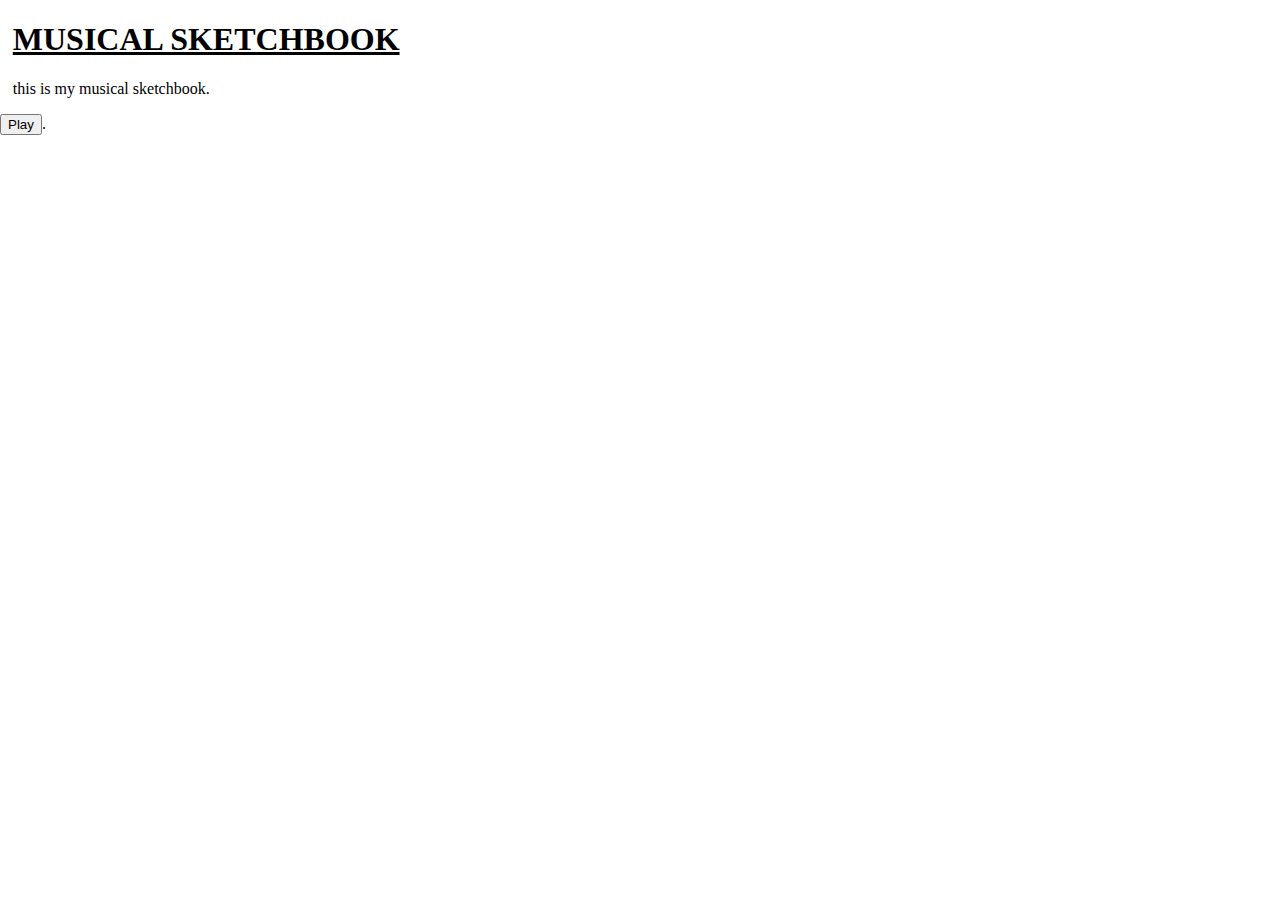
<file: musicalSketchbook.html>
<!DOCTYPE html>
<html>
  <head>
    <meta charset="UTF-8">
    <meta name="viewport" content="width=device-width, initial-scale=1.0">
    <meta http-equiv="Content-Security-Policy: worker-src 'self' blob:;">
    <link href="https://akibaten.xyz/feed.xml" rel="alternate" type="application/rss+xml" title="whats new on my website" />
    <link href="/musicalSketchbook/style.css" rel="stylesheet" type="text/css" media="all">
    <link rel="icon" type="image/x-icon" href="/index/favicon.png">
    <title>𝑲𝒊𝒏𝒅𝒈𝒐𝒎 𝒐𝒇 𝑨𝒌𝒊𝒃𝒂𝒕𝒆𝒏</title>
  </head>
  <body>
    <script src="/musicalSketchbook/circular-audio-wave-master/dist/circular-audio-wave.min.js"></script>
    <!-- left side -->
    <div id = "left">
      <h1>
        <u>MUSICAL SKETCHBOOK</u>
      </h1>
      <p>
        this is my musical sketchbook.
      </p>
    </div>
    <button onclick="playAudio('/musicalSketchbook/tracks/Discovery.mp3'); setTimeout(wave.play, 10000);">Play</button>.
    <div id="chart-container" _echarts_instance_="ec_1745449084550">
      <div style="position: relative; overflow: hidden; height: 1000000em">
        <canvas style="position: absolute; left: 0px; top: 0px; user-select: none; width: 100%; height: 100%" data-zr-dom-id="zr_0"></canvas>
        <canvas style="position: absolute; left: 0px; top: 0px; user-select: none; width: 100%; height: 100%" data-zr-dom-id="zr_2"></canvas>
      </div>
    </div>
    <script>
      let wave = new CircularAudioWave(document.getElementById('chart-container'));
      function playAudio(filePath){
        wave.loadAudio(filePath);
      }
    </script>
  </body>
</html>
</file>
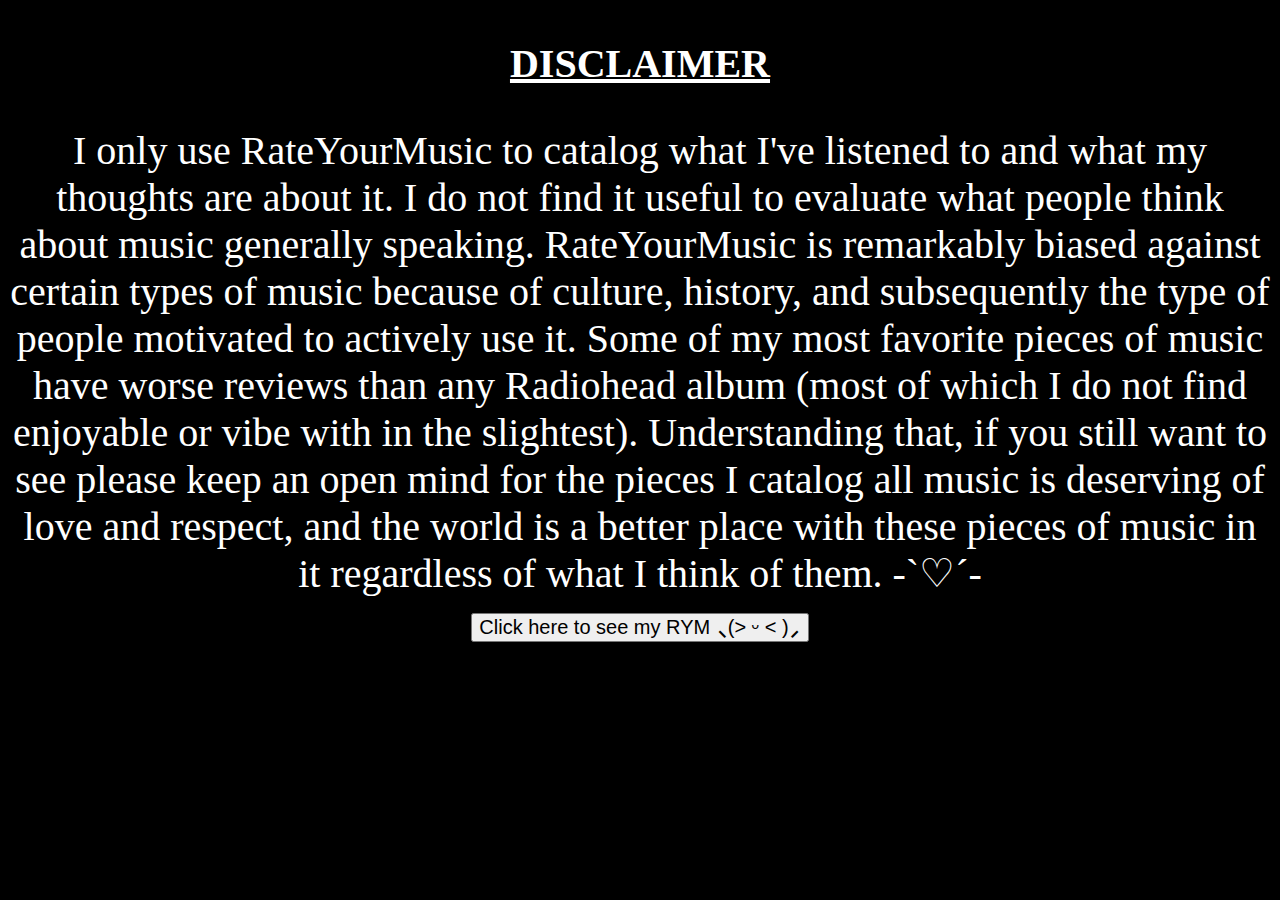
<file: RYMDisclaimer.html>
<!DOCTYPE html>
<html>
  <head>
    <meta charset="UTF-8">
    <meta name="viewport" content="width=device-width, initial-scale=1.0">
    <link rel="preconnect" href="https://fonts.googleapis.com">
    <link rel="preconnect" href="https://fonts.gstatic.com" crossorigin>
    <link rel="icon" type="image/x-icon" href="/index/favicon.png">
    <title>✿⋆.˚⋆₊⊹𝑲𝒊𝒏𝒅𝒈𝒐𝒎 𝒐𝒇 𝑨𝒌𝒊𝒃𝒂𝒕𝒆𝒏⊹₊⋆˚.⋆✿</title>
    <!-- The style.css file allows you to change the look of your web pages.
         If you include the next line in all your web pages, they will all share the same look.
         This makes it easier to make new pages for your site. -->
  </head>
  <body style="background-color: black">
    <p style="text-align:center; color: white; font-size: 40px">
      <u><b>DISCLAIMER</b></u>
    </p>
    <p style="text-align:center; color: white; font-size: 40px">
      I only use RateYourMusic to catalog what I've listened to and what my thoughts are about it.
      I do not find it useful to evaluate what people think about music generally speaking. RateYourMusic is
      remarkably biased against certain types of music because of culture, history, and subsequently the type of people
      motivated to actively use it. Some of my most favorite pieces of music have worse reviews than any Radiohead album
      (most of which I do not find enjoyable or vibe with in the slightest). Understanding that, if you still want to see
      please keep an open mind for the pieces I catalog all music is deserving of love and respect, and the world is a better
      place with these pieces of music in it regardless of what I think of them. -`♡´-
      <br>
      <a href="https://rateyourmusic.com/~Akibaten"><button type="button" style = "font-size: 20px">Click here to see my RYM ⸜(˃ ᵕ ˂ )⸝</button></a>
    </p>
  </body>
</html>
</file>
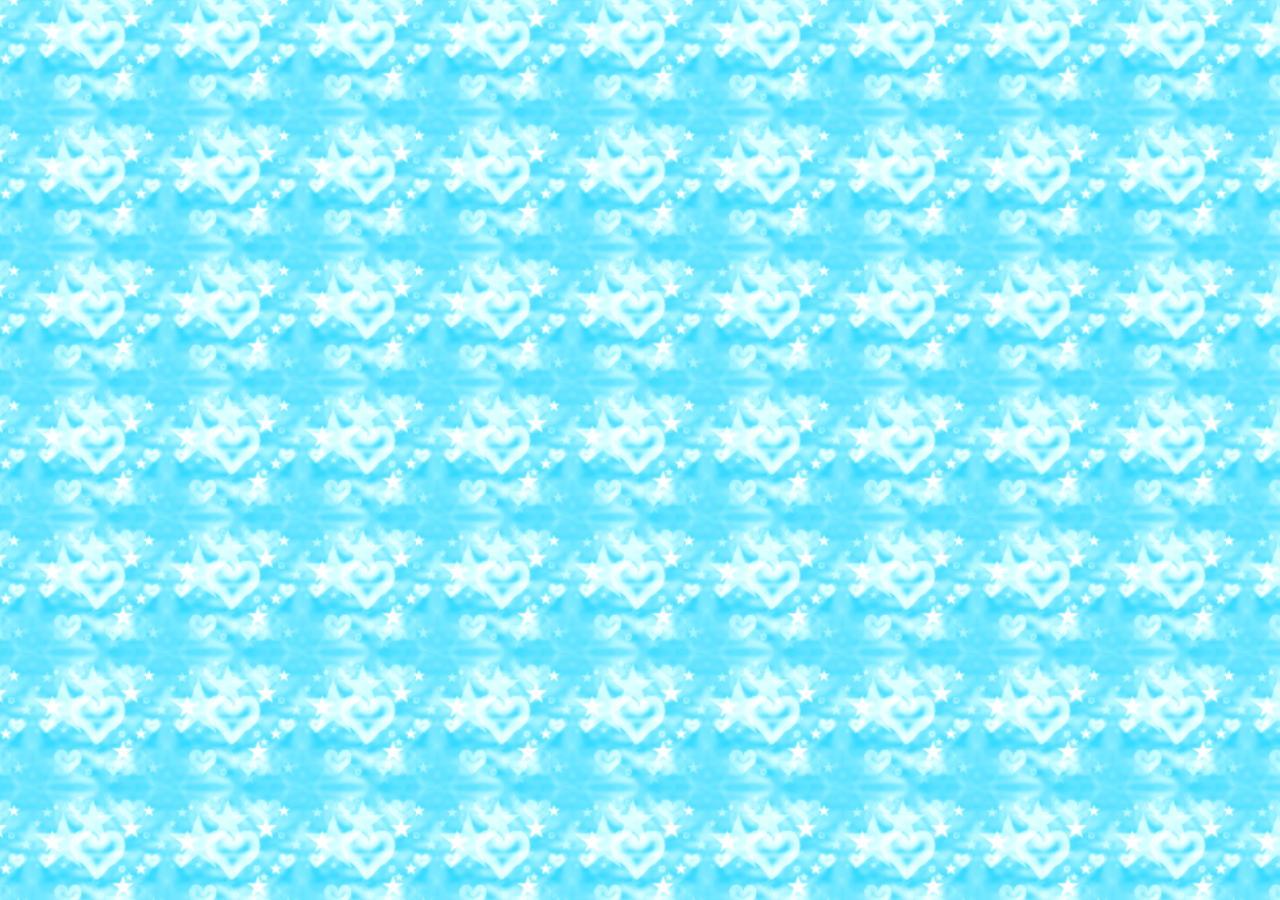
<file: webmistress.html>
<!DOCTYPE html>
<html>
  <head>
    <meta charset="UTF-8">
    <meta name="viewport" content="width=device-width, initial-scale=1.0">
    <meta http-equiv="Content-Security-Policy: worker-src 'self' blob:;">
    <link href="https://akibaten.xyz/feed.xml" rel="alternate" type="application/rss+xml" title="whats new on my website" />
    <link href="/webmistress.html" rel="stylesheet" type="text/css" media="all">
    <link href="/webmistress/style.css" rel="stylesheet" type="text/css" media="all">
    <link rel="icon" type="image/x-icon" href="/index/favicon.png">
    <title>✿⋆.˚⋆₊𝑨𝒌𝒊𝒃𝒂𝒕𝒆𝒏⊹₊⋆˚.⋆✿</title>
    <!-- The style.css file allows you to change the look of your web pages.
         If you include the next line in all your web pages, they will all share the same look.
         This makes it easier to make new pages for your site. -->
  </head>
  <body>
    <div class="boxwrapper">
      <!--LEFT SIDE-->
      <div class="left">
      
      </div>
      
      <!-- CENTER -->
      <div class="center">
        
      </div>
      <!--RIGHT SIDE-->
      <div class="right">
        
    </div>
  </body>
</html>
</file>
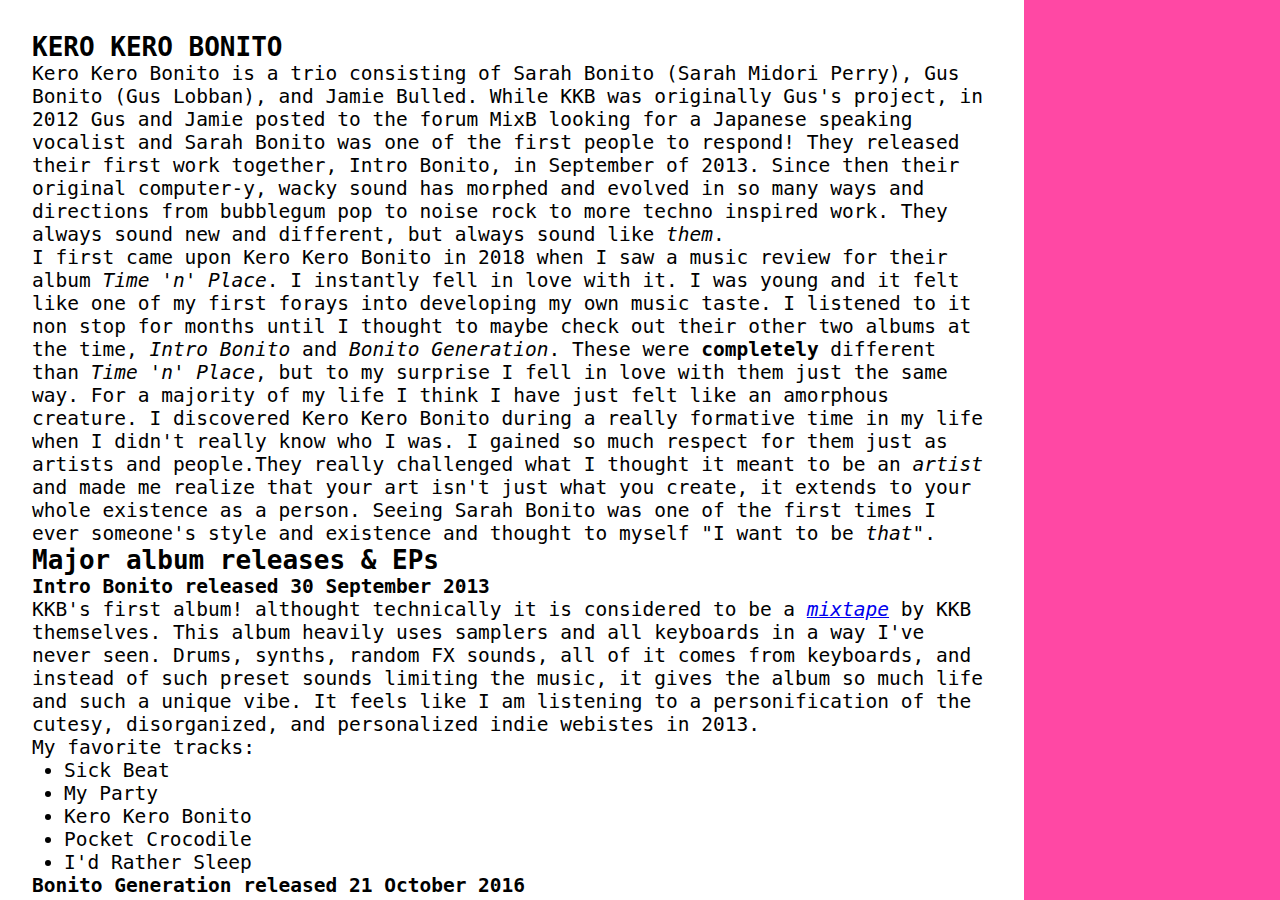
<file: shrines/kkb.html>
<!DOCTYPE html>
<html lang="en">
  <head>
    <meta charset="UTF-8">
    <meta name="viewport" content="width=device-width, initial-scale=1.0">
    <link href="https://akibaten.xyz/feed.xml" rel="alternate" type="application/rss+xml" title="whats new on my website" />
    <link href="/css/kkb.css" rel="stylesheet" type="text/css" media="all">
    <link href="/img/favicon.png" rel="shortcut icon" type="image/x-icon">
    <title>𝑲𝒊𝒏𝒅𝒈𝒐𝒎 𝒐𝒇 𝑨𝒌𝒊𝒃𝒂𝒕𝒆𝒏</title>
  </head>
  <body>
    <div id = "maincontent">
      <div id = "leftContent">
        <h1>
          KERO KERO BONITO
        </h1>
        <p>
          Kero Kero Bonito is a trio consisting of Sarah Bonito (Sarah Midori Perry), Gus Bonito (Gus Lobban), and Jamie Bulled. While KKB was originally Gus's project, in 2012 Gus and Jamie posted to the forum MixB looking for a Japanese speaking vocalist and Sarah Bonito was one of the first people to respond! They released their first work together, Intro Bonito, in September of 2013. Since then their original computer-y, wacky sound has morphed and evolved in so many ways and directions from bubblegum pop to noise rock to more techno inspired work. They always sound new and different, but always sound like <em>them</em>.
        </p>
        <p>
          I first came upon Kero Kero Bonito in 2018 when I saw a music review for their album <em>Time 'n' Place</em>. I instantly fell in love with it. I was young and it felt like one of my first forays into developing my own music taste. I listened to it non stop for months until I thought to maybe check out their other two albums at the time, <em>Intro Bonito</em> and <em>Bonito Generation</em>. These were <strong>completely</strong> different than <em>Time 'n' Place</em>, but to my surprise I fell in love with them just the same way. For a majority of my life I think I have just felt like an amorphous creature. I discovered Kero Kero Bonito during a really formative time in my life when I didn't really know who I was. I gained so much respect for them just as artists and people.They really challenged what I thought it meant to be an <em>artist</em> and made me realize that your art isn't just what you create, it extends to your whole existence as a person. Seeing Sarah Bonito was one of the first times I ever someone's style and existence and thought to myself "I want to be <em>that</em>".
        </p>
        <h1>
          Major album releases & EPs
        </h1>
        <h2>
          Intro Bonito released 30 September 2013
        </h2>
        <p>
          KKB's first album! althought technically it is considered to be a <a href="https://en.wikipedia.org/wiki/Mixtape"><em>mixtape</em></a> by KKB themselves. This album heavily uses samplers and all keyboards in a way I've never seen. Drums, synths, random FX sounds, all of it comes from keyboards, and instead of such preset sounds limiting the music, it gives the album so much life and such a unique vibe. It feels like I am listening to a personification of the cutesy, disorganized, and personalized indie webistes in 2013.
        </p>
        <p>
          My favorite tracks:
          <ul>
            <li>Sick Beat</li>
            <li>My Party</li>
            <li>Kero Kero Bonito</li>
            <li>Pocket Crocodile</li>
            <li>I'd Rather Sleep</li>
          </ul>
        </p>
        <h2>
          Bonito Generation released 21 October 2016
        </h2>
        <p>
          KKB's sophomore album! This album has the same over the top bubbly, bright, colorful vibe of Intro Bonito, but the production of the album is quite different. It's production is much more modern, polished, and twinkly. There is lots of ambience in the back of tracks, modern sounding drums, and synth sounds that come from modern plugins. The overall feeling of the album is much more energetic than it's predecessor, and nearly every song has a beat and movement to its melodies that feels as that its encouraging you to bounce your head to it as opposed to just nod along with it. Bonito Generation has several music videos: Lipslap, Break, and Trampoline.
        </p>
        <p>
          My favorite tracks:
          <ul>
            <li>Fish Bowl</li>
            <li>Lipslap</li>
            <li>Big City</li>
            <li>Picture This</li>
          </ul>
        </p>
        <h2>
          TOTEP released 20 February 2018
        </h2>
        <p>
          TOTEP marked an absolutely massive turn in KKB's sound. Instead of the bubbly, bubblegum pop sound of both Intro Bonito and Bonito Generation, the sound of this album is noisy, grungey,and very guitar heavy. It has this dreamy, flowing vibe that makes it border on the edge of dream pop if it were any less noisy. The vocal performances of Sarah Bonito range from powerful in The One True Path to dreamy and wistful in Cinema.
        </p>
        <p>
          My favorite tracks:
          <ul>
            <li>all of them :P</li>
          </ul>
        </p>
        <h2>
          Time 'n' Place
        </h2>
        <p>
          This is my favorite Kero Kero Bonito album. It was my introduction to KKB, and at the time, I had never heard anything like it. The album was born out of KKB wanting to do whatever they wanted regardless of what people <em>thought</em> KKB was. In it's content and writing, it was influenced by Gus Bonito recalling visiting his hospitalized father and Sarah Bonito learning her childhood home in Japan had been demolished. Outside is one of if not the best intro track for an album I have ever heard. This album mainly somewhat follows the outline of sound present in TOTEP but more fleshed out. It even shares a song with TOTEP (Only Acting). The guitars are heavy. The vocals are dreamy. The drums range from punchy, noisy, and distorted to electronic with the same bouncy feeling as in Bonito Generation albeit in a very different context. It is entirely different than any previous major release, and yet, it still sounds <em>distinctly</em> KKB. Gus Bonito absolutely killed it with this album. The production is truly stellar. Twinkly, shoegaze-y, noisy, dreamy, unique, it is so innovative and feels like a unique combination of several genre's that I had only ever listened to in isolation. It's sound reminds me a lot of a wistful, somewhat hopeful rendition of Sweet Trip and My Bloody Valentine. Just as this album begins abruptly and noisy, it ends the same way. I think I have had an individual obsession with almost every song in this album. I imagine if you had asked me my favorite tracks when I first heard the album, my list would be quite different. I could rant about this album forever. There are several music videos for this album: Time Today, Only Acting, Make Believe, and Swimming. Every one is a personification of the dreamy feeling of the album. Time Today and Only Acting have a desolate, odd, backrooms feel, Make Believe and Flyway have a dreamy montage like feeling that makes me feel like I have randomly come across some 15 year old montage of some random person's memories on an old camera, and Swimming feels vast, open, and somewhat desolate and dreamy. Flyway in particular gives me goosebumps and just feels so <em>authentic</em> in a way that's tough for me to describe.
        </p>
        <p>
          My favorite tracks (UGH SO HARD TO CHOOSE REST ASSURED! THEY ARE ALL AMAZING):
          <ul>
            <li>Outside</li>
            <li>Flyway</li>
            <li>Visiting Hours</li>
            <li>Swimming</li>
            <li>Rest Stop</li>
          </ul>
        </p>
        <h2>
          Civilization
        </h2>
        <p>
          Civilization is another complete departure from previous sounds from KKB. This album is actually a sequential compilation of two EPs, Civilization I and Civilization II with an added track, Gateway, between, although Gateway is not included in the physical release. There is a stark difference between the first and second half of the album. The first half is dreamy, twinkly, clean, and organic sounding. Despite being somewhat dreamy, the drums and rhythms feel grounded and natural with use of electronic samples of instruments like bongos, toms, and wood blocks. It feels spiritual and almost psychedelic in an interesting way. Thematically it focuses on the global warmiing and the environmental crisis as well as critiquing our current government systems for addressing an issue of such great importance. The second half of the album is much more modern sounding with the energetic, blazing synths in The Princess and The Clock and poppy vocals in both The Princess and The Clock and 21/04/20. Despite the two more poppy songs at the beginning of the second half, the last song of the album, Well Rested, is a complete 180 back to the sound of the first half of the album. It is filled with chants and vocals that cry out broken up by serious monologues speaking directly to the listener. The production is hypnotic. Its repetition feels like it puts you into a trance. It is the longest KKB song to date, and is the first time Japanese has been sung in a KKB song since Bonito Generation. It ends beautifully and gently. It also contains an AMAZING acid bass solo that I love to pieces. There are several music videos for this album: When The Fires Come, The Princess And The Clock, and Well Rested. Each MV is extremely aesthetic and says so much, and makes me feel many feelings. When The Fires Come in particular is like a KKB rendition of Mad Max which is a combination that had never crossed my mind in the slightest.
        </p>
        <p>
          My Favorite Tracks:
          <ul>
            <li>When The Fires Come</li>
            <li>The Princess And The Clock</li>
            <li>Well Rested (one of my favorite KKB songs)</li>
          </ul>
        </p>
      </div>
      <div id = "rightContent">
        
      </div>
    </div>
  </body> 
</html>
</file>
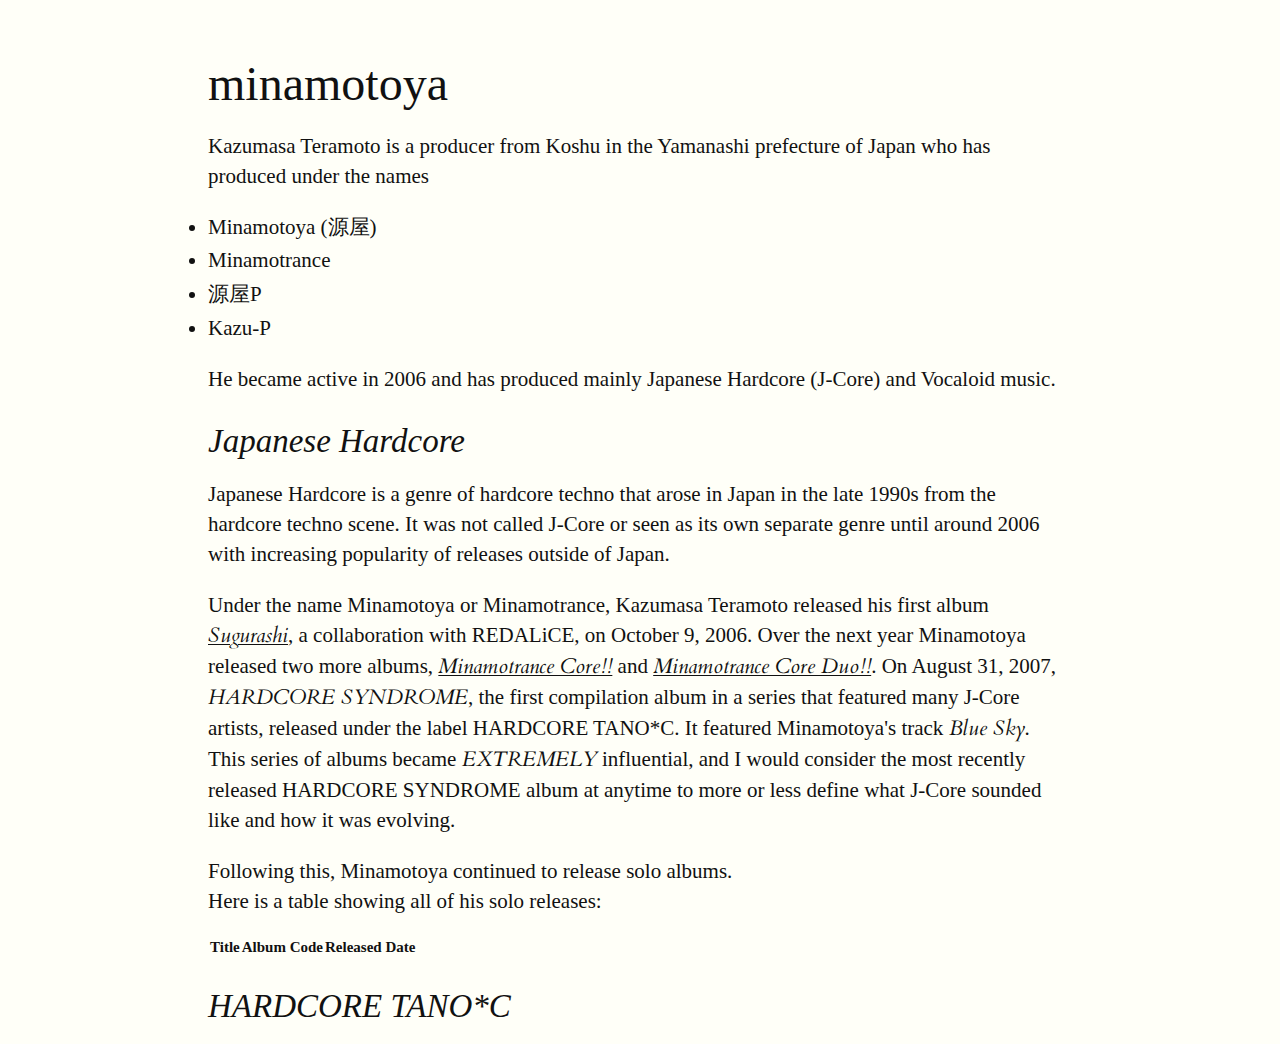
<file: shrines/minamotoya.html>
<!DOCTYPE html>
<html lang="en">
  <head>
    <meta charset="UTF-8">
    <meta name="viewport" content="width=device-width, initial-scale=1.0">
    <link href="https://akibaten.xyz/feed.xml" rel="alternate" type="application/rss+xml" title="whats new on my website" />
    <link href="/css/minamotoya.css" rel="stylesheet" type="text/css" media="all">
    <link href="/css/tufte.css" rel="stylesheet" type="text/css" media="all">
    <link href="/img/favicon.png" rel="shortcut icon" type="image/x-icon">
    <title>𝑲𝒊𝒏𝒅𝒈𝒐𝒎 𝒐𝒇 𝑨𝒌𝒊𝒃𝒂𝒕𝒆𝒏</title>
  </head>
  <body>
    <h1>
        minamotoya
    </h1>
    <p>
      Kazumasa Teramoto is a producer from Koshu in the Yamanashi prefecture of Japan who has produced under the names
    </p> 
      <ul>
        <li>
          Minamotoya (源屋)
        </li>
        <li>
          Minamotrance
        </li>
        <li>
          源屋P
        </li>
        <li>
          Kazu-P
        </li>
      </ul>
    <p>
      He became active in 2006 and has produced mainly Japanese Hardcore (J-Core) and Vocaloid music.
    </p>
    <h2>
      Japanese Hardcore
    </h2>
    <p>
      Japanese Hardcore is a genre of hardcore techno that arose in Japan in the late 1990s from the hardcore techno scene.
      It was not called J-Core or seen as its own separate genre until around 2006 with increasing popularity of releases
      outside of Japan. 
    </p>
    <p>
      Under the name Minamotoya or Minamotrance, Kazumasa Teramoto released his first album
      <a href = "https://www.youtube.com/watch?v=eXueQMLXj1A" title = "youtube link to album"><em>Sugurashi</em></a>,
      a collaboration with REDALiCE, on October 9, 2006. Over the next year Minamotoya released two more albums, 
      <a href = "https://www.discogs.com/release/932157-%E6%BA%90%E5%B1%8B-Minamotrance-Core" title = "Discogs link"><em>Minamotrance Core!!</em></a>
      and
      <a href = "https://www.discogs.com/release/932157-%E6%BA%90%E5%B1%8B-Minamotrance-Core" title = "Discogs Link"><em>Minamotrance Core Duo!!</em></a>.
      On August 31, 2007, <em>HARDCORE SYNDROME</em>,
      the first compilation album in a series that featured many J-Core artists, released under the label HARDCORE TANO*C. It featured Minamotoya's track <em>Blue Sky</em>. This series of albums became <em>EXTREMELY</em> influential, and I would consider the most recently released HARDCORE SYNDROME album at anytime to more or less define what J-Core sounded like and
      how it was evolving.
    </p>
    <p>
      Following this, Minamotoya continued to release solo albums. <br>
      Here is a table showing all of his solo releases:
      <table>
        <tr>
          <th>Title</th>
          <th>Album Code</th>
          <th>Released Date</th>
        </tr>
      </table>
    </p>
    <h2>
      HARDCORE TANO*C
    </h1>
  </body> 
</html>
</file>
<file: musicalSketchbook/style.css>
/* CSS is how you can add style to your website, such as colors, fonts, and positioning of your
   HTML content. To learn how to do something, just try searching Google for questions like
   "how to change link color." */
.html{
  height: 100%;
}

#left{
  margin-left: 1%;
}

#chart-container{
  position: fixed;
  bottom: 0;
  right: -5%;
  width: 30vw;
  height: 30vh;
  user-select: none;
}

/*big header*/
h1 {
  color: black;
  font-size: 2em;
}

/*sub header*/
h2 {
  color: black;
}
 
p {
  font-size: 1em;
  color: black;
  overflow-wrap: break-word;  
}

body {
  margin:0;
  font-family: "Trebuchet MS";
}
</file>
<file: webmistress/style.css>
/* CSS is how you can add style to your website, such as colors, fonts, and positioning of your
   HTML content. To learn how to do something, just try searching Google for questions like
   "how to change link color." */


.boxwrapper {
  display: grid;
  grid-row-start:auto;
}

.left {
  grid-row:1;
  width:17vw;
  height: 100vh;
}

.center {
  grid-row:1;
  width:66vw;
  height: 100vh;
}

.right {  
  grid-row:1;
  width:17vw;
  height: 100vh;
}


@media only screen and (max-width: 768px){
  .boxwrapper {
    display: grid;
    grid: auto-flow; 
    gap: 0%;
  }

  .left {
    grid-row: 2;
    margin-left: 2%;
    margin-right: 2%;
    margin-bottom: 0%;
  }

  .center {
    grid-row: 1;
    margin-left: 2%;
    margin-right: 2%;
  }

  .right {
    grid-row: 3;
    margin-left: 2%;
    margin-right: 2%;
    margin-bottom: 10%;
  }

  /* fixes padding for container */
  .container{
    padding: 1em !important;
  }
  
  .containerContent{
    border-radius: .4em;
    word-wrap: break-word; 
    background-color: rgba(255, 255, 255, 1);
    padding:1em!important;
    padding-bottom: 5%;
  
    /*outline around letters*/
    -webkit-text-stroke-width: .5px;
    -webkit-text-stroke-color: rgb(255,20,147);
  }

  /* changes font size for mobile */
  p{
    font-size: 1em !important;
  }

  /*big header*/
  h1 {
    font-size: 135% !important;
    text-align: center; 
    color:rgb(235,0,127);
    margin-bottom: 5% !important;
    margin-top: 5% !important;
  }
  
  .horizontal-bar{
    animation: scroll-horizontal 5s linear infinite !important;
  }
}

.container {
  display: block;
  border-radius: 3em;
  background-image: linear-gradient(45deg,rgb(80, 255, 255), rgb(255, 80, 157), rgb(255, 255, 80),rgb(80, 255, 255));
  background-attachment:local;
}

.containerContent{
  border-radius: 2em;
  word-wrap: break-word;
  background-color: rgba(255, 255, 255, 1);
  position: absolute;
  top:1em;
  bottom:1em;
  right:1em;
  left:1em;
}

body {
  /*background-image: linear-gradient(rgba(140, 255, 255, .7), rgba(255,140,255, .7), rgba(255,255,140, .7), rgba(140, 255, 255, .7)), url(/index/background-image.jpg);*/
  /* background-image: url('waveform-background.png'); */
  height: 100vh;
  margin:0;
  backdrop-filter: saturate(1.5);
  background-image: url("/webmistress/heartBackgroundTile.gif"); 
  background-repeat:repeat;
  background-size: 15vh auto;
  background-position: center;
  background-attachment: fixed;
  background-position: center;
  font-family: 'Trebuchet MS', sans-serif;
}
</file>
<file: css/kkb.css>
* {
    box-sizing: border-box;
    margin: 0;
    padding: 0;
}

#maincontent {
  width: 80vw;
}

#leftContent{
  padding: 2rem;
  height: 100vh;
  overflow-y: scroll;
  background-color: white;
}

#rightContent{
  background-color: black;
}

#title {
  font-family:introbonito;
  font-weight: 900;
  text-transform: uppercase;
  font-size: 4vw;
  text-align: center
}

#intro {
  width: 97.5%;
  margin: 0 1.25% 0 1.25%;
  background-color: white;
}

#bonito-generation {
  background-color: yellow;
}

.marquee-container {
   width: 100%;
   padding: 15px 0;
 }

 .marquee-content {
   animation: marquee 20s linear infinite;
 }

 .marquee-item {
   flex: 0 0 auto;
   padding: 0 20px;
   font-size: 1.2rem;
   color: #495057;
 }

 @keyframes marquee {
   0% {
     transform: translateY(20%);
   }

   100% {
     transform: translateY(-200%);
   }
 }

p {
  font-size: 1.5em;
}

em {

}

ul {
  list-style-type: disc;
  padding-left: 2rem;
  font-size: 1.5em;
}

strong {

}

body {
  height: 100vh;
  width: 100vw;
  font-family: monospace;
  background-color:  	#ff48a4;
}

@font-face {
  font-family: KKB-civilization;
  src: url(../fonts/KKB-civilization.ttf)
}

@font-face {
  font-family: introbonito;
  src: url(../fonts/Orbitron-VariableFont_wght.ttf)
}
</file>
<file: css/minamotoya.css>
* {
    box-sizing: border-box;
    margin: 0;
    padding: 0;
}

p {
    font-size: 1.5em;
}

em {
  font-family: Cardo-Italic; 
}

strong {
    font-family: Cardo-Bold;
}

body {
  font-family: Cardo-Regular;
}

@font-face {
    font-family: Cardo-Regular;
    src: url(/fonts/Cardo-Regular.ttf);
}

@font-face {
    font-family: Cardo-Italic;
    src: url(/fonts/Cardo-Italic.ttf);
}

@font-face {
    font-family: Cardo-Bold;
    src: url(/fonts/Cardo-Bold.ttf);
}
</file>
<file: css/tufte.css>
@charset "UTF-8";

/* Import ET Book styles
   adapted from https://github.com/edwardtufte/et-book/blob/gh-pages/et-book.css */
/* 
@font-face {
    font-family: "et-book";
    src: url("/css/et-book/et-book-roman-line-figures/et-book-roman-line-figures.eot");
    src: url("/css/et-book/et-book-roman-line-figures/et-book-roman-line-figures.eot?#iefix") format("embedded-opentype"), url("/css/et-book/et-book-roman-line-figures/et-book-roman-line-figures.woff") format("woff"), url("/css/et-book/et-book-roman-line-figures/et-book-roman-line-figures.ttf") format("truetype"), url("/css/et-book/et-book-roman-line-figures/et-book-roman-line-figures.svg#etbookromanosf") format("svg");
    font-weight: normal;
    font-style: normal;
    font-display: swap;
}

@font-face {
    font-family: "et-book";
    src: url("/css/et-book/et-book-display-italic-old-style-figures/et-book-display-italic-old-style-figures.eot");
    src: url("/css/et-book/et-book-display-italic-old-style-figures/et-book-display-italic-old-style-figures.eot?#iefix") format("embedded-opentype"), url("/css/et-book/et-book-display-italic-old-style-figures/et-book-display-italic-old-style-figures.woff") format("woff"), url("/css/et-book/et-book-display-italic-old-style-figures/et-book-display-italic-old-style-figures.ttf") format("truetype"), url("/css/et-book/et-book-display-italic-old-style-figures/et-book-display-italic-old-style-figures.svg#etbookromanosf") format("svg");
    font-weight: normal;
    font-style: italic;
    font-display: swap;
}

@font-face {
    font-family: "et-book";
    src: url("/css/et-book/et-book-bold-line-figures/et-book-bold-line-figures.eot");
    src: url("/css/et-book/et-book-bold-line-figures/et-book-bold-line-figures.eot?#iefix") format("embedded-opentype"), url("/css/et-book/et-book-bold-line-figures/et-book-bold-line-figures.woff") format("woff"), url("/css/et-book/et-book-bold-line-figures/et-book-bold-line-figures.ttf") format("truetype"), url("/css/et-book/et-book-bold-line-figures/et-book-bold-line-figures.svg#etbookromanosf") format("svg");
    font-weight: bold;
    font-style: normal;
    font-display: swap;
}

@font-face {
    font-family: "et-book-roman-old-style";
    src: url("/css/et-book/et-book-roman-old-style-figures/et-book-roman-old-style-figures.eot");
    src: url("/css/et-book/et-book-roman-old-style-figures/et-book-roman-old-style-figures.eot?#iefix") format("embedded-opentype"), url("/css/et-book/et-book-roman-old-style-figures/et-book-roman-old-style-figures.woff") format("woff"), url("/css/et-book/et-book-roman-old-style-figures/et-book-roman-old-style-figures.ttf") format("truetype"), url("/css/et-book/et-book-roman-old-style-figures/et-book-roman-old-style-figures.svg#etbookromanosf") format("svg");
    font-weight: normal;
    font-style: normal;
    font-display: swap;
} */

/* Tufte CSS styles */
html {
    font-size: 15px;
}

body {
    width: 87.5%;
    margin-left: auto;
    margin-right: auto;
    padding: 0 10% 0 10%;
    font-family: et-book, Palatino, "Palatino Linotype", "Palatino LT STD", "Book Antiqua", Georgia, serif;
    background-color: #fffff8;
    color: #111;
    max-width: 1400px;
    counter-reset: sidenote-counter;
}

/* Adds dark mode */
@media (prefers-color-scheme: dark) {
    body {
        background-color: #151515;
        color: #ddd;
    }
}

h1 {
    font-weight: 400;
    margin-top: 4rem;
    margin-bottom: 1.5rem;
    font-size: 3.2rem;
    line-height: 1;
}

h2 {
    font-style: italic;
    font-weight: 400;
    margin-top: 2.1rem;
    margin-bottom: 1.4rem;
    font-size: 2.2rem;
    line-height: 1;
}

h3 {
    font-style: italic;
    font-weight: 400;
    font-size: 1.7rem;
    margin-top: 2rem;
    margin-bottom: 1.4rem;
    line-height: 1;
}

hr {
    display: block;
    height: 1px;
    width: 55%;
    border: 0;
    border-top: 1px solid #ccc;
    margin: 1em 0;
    padding: 0;
}

p.subtitle {
    font-style: italic;
    margin-top: 1rem;
    margin-bottom: 1rem;
    font-size: 1.8rem;
    display: block;
    line-height: 1;
}

.numeral {
    font-family: et-book-roman-old-style;
}

.danger {
    color: red;
}

article {
    padding: 5rem 0rem;
}

section {
    padding-top: 1rem;
    padding-bottom: 1rem;
}

p,
dl,
ol,
ul {
    font-size: 1.4rem;
    line-height: 2rem;
}

p {
    margin-top: 1.4rem;
    margin-bottom: 1.4rem;
    padding-right: 0;
    vertical-align: baseline;
}

/* Chapter Epigraphs */
div.epigraph {
    margin: 5em 0;
}

div.epigraph > blockquote {
    margin-top: 3em;
    margin-bottom: 3em;
}

div.epigraph > blockquote,
div.epigraph > blockquote > p {
    font-style: italic;
}

div.epigraph > blockquote > footer {
    font-style: normal;
}

div.epigraph > blockquote > footer > cite {
    font-style: italic;
}
/* end chapter epigraphs styles */

blockquote {
    font-size: 1.4rem;
}

blockquote p {
    width: 55%;
    margin-right: 40px;
}

blockquote footer {
    width: 55%;
    font-size: 1.1rem;
    text-align: right;
}

section > p,
section > footer,
section > table {
    width: 55%;
}

/* 50 + 5 == 55, to be the same width as paragraph */
section > dl,
section > ol,
section > ul {
    width: 50%;
    -webkit-padding-start: 5%;
}

dt:not(:first-child),
li:not(:first-child) {
    margin-top: 0.25rem;
}

figure {
    padding: 0;
    border: 0;
    font-size: 100%;
    font: inherit;
    vertical-align: baseline;
    max-width: 55%;
    -webkit-margin-start: 0;
    -webkit-margin-end: 0;
    margin: 0 0 3em 0;
}

figcaption {
    float: right;
    clear: right;
    margin-top: 0;
    margin-bottom: 0;
    font-size: 1.1rem;
    line-height: 1.6;
    vertical-align: baseline;
    position: relative;
    max-width: 40%;
}

figure.fullwidth figcaption {
    margin-right: 24%;
}

a:link,
a:visited {
    color: inherit;
    text-underline-offset: 0.1em;
    text-decoration-thickness: 0.05em;
}

/* Sidenotes, margin notes, figures, captions */
img {
    max-width: 100%;
}

.sidenote,
.marginnote {
    float: right;
    clear: right;
    margin-right: -60%;
    width: 50%;
    margin-top: 0.3rem;
    margin-bottom: 0;
    font-size: 1.1rem;
    line-height: 1.3;
    vertical-align: baseline;
    position: relative;
}

.sidenote-number {
    counter-increment: sidenote-counter;
}

.sidenote-number:after,
.sidenote:before {
    font-family: et-book-roman-old-style;
    position: relative;
    vertical-align: baseline;
}

.sidenote-number:after {
    content: counter(sidenote-counter);
    font-size: 1rem;
    top: -0.5rem;
    left: 0.1rem;
}

.sidenote:before {
    content: counter(sidenote-counter) " ";
    font-size: 1rem;
    top: -0.5rem;
}

blockquote .sidenote,
blockquote .marginnote {
    margin-right: -82%;
    min-width: 59%;
    text-align: left;
}

div.fullwidth,
table.fullwidth {
    width: 100%;
}

div.table-wrapper {
    overflow-x: auto;
    font-family: "Trebuchet MS", "Gill Sans", "Gill Sans MT", sans-serif;
}

.sans {
    font-family: "Gill Sans", "Gill Sans MT", Calibri, sans-serif;
    letter-spacing: .03em;
}

code, pre > code {
    font-family: Consolas, "Liberation Mono", Menlo, Courier, monospace;
    font-size: 1.0rem;
    line-height: 1.42;
    -webkit-text-size-adjust: 100%; /* Prevent adjustments of font size after orientation changes in iOS. See https://github.com/edwardtufte/tufte-css/issues/81#issuecomment-261953409 */
}

.sans > code {
    font-size: 1.2rem;
}

h1 > code,
h2 > code,
h3 > code {
    font-size: 0.80em;
}

.marginnote > code,
.sidenote > code {
    font-size: 1rem;
}

pre > code {
    font-size: 0.9rem;
    width: 52.5%;
    margin-left: 2.5%;
    overflow-x: auto;
    display: block;
}

pre.fullwidth > code {
    width: 90%;
}

.fullwidth {
    max-width: 90%;
    clear:both;
}

span.newthought {
    font-variant: small-caps;
    font-size: 1.2em;
}

input.margin-toggle {
    display: none;
}

label.sidenote-number {
    display: inline-block;
    max-height: 2rem; /* should be less than or equal to paragraph line-height */
}

label.margin-toggle:not(.sidenote-number) {
    display: none;
}

.iframe-wrapper {
    position: relative;
    padding-bottom: 56.25%; /* 16:9 */
    padding-top: 25px;
    height: 0;
}

.iframe-wrapper iframe {
    position: absolute;
    top: 0;
    left: 0;
    width: 100%;
    height: 100%;
}

@media (max-width: 760px) {
    body {
        width: 84%;
        padding-left: 8%;
        padding-right: 8%;
    }

    hr,
    section > p,
    section > footer,
    section > table {
        width: 100%;
    }

    pre > code {
        width: 97%;
    }

    section > dl,
    section > ol,
    section > ul {
        width: 90%;
    }

    figure {
        max-width: 90%;
    }

    figcaption,
    figure.fullwidth figcaption {
        margin-right: 0%;
        max-width: none;
    }

    blockquote {
        margin-left: 1.5em;
        margin-right: 0em;
    }

    blockquote p,
    blockquote footer {
        width: 100%;
    }

    label.margin-toggle:not(.sidenote-number) {
        display: inline;
    }

    .sidenote,
    .marginnote {
        display: none;
    }

    .margin-toggle:checked + .sidenote,
    .margin-toggle:checked + .marginnote {
        display: block;
        float: left;
        left: 1rem;
        clear: both;
        width: 95%;
        margin: 1rem 2.5%;
        vertical-align: baseline;
        position: relative;
    }

    label {
        cursor: pointer;
    }

    div.table-wrapper,
    table {
        width: 85%;
    }

    img {
        width: 100%;
    }
}
</file>
